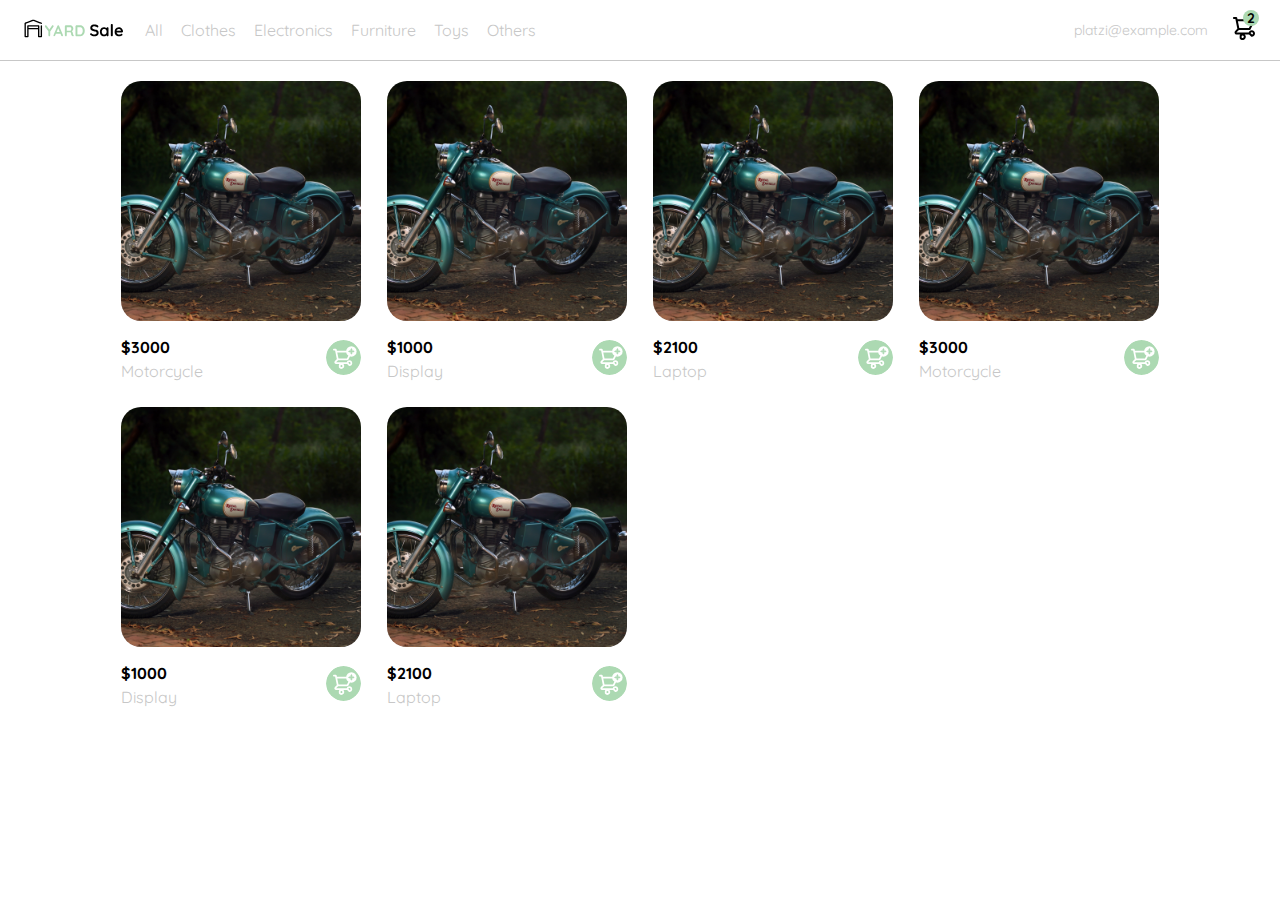
<file: index.html>
<!DOCTYPE html>
<html lang="en">
<head>
    <meta charset="UTF-8">
    <meta http-equiv="X-UA-Compatible" content="IE=edge">
    <meta name="viewport" content="width=device-width, initial-scale=1.0">
    
    <link rel="preconnect" href="https://fonts.googleapis.com">
    <link rel="preconnect" href="https://fonts.gstatic.com" crossorigin>
    <link href="https://fonts.googleapis.com/css2?family=Quicksand:wght@300;500;700&display=swap" rel="stylesheet">
    
    <link rel="stylesheet" href="./styles.css">
    
    <title>YardSale | Online Shop</title>
</head>
<body>
    <nav>
        <img src="./icons/icon_menu.svg" alt="menu" class="menu">

        <div class="navbar-left">
            <img src="./logos/logo_yard_sale.svg" alt="logo" class="logo">

            <ul>
                <li>
                    <a href="/">All</a>
                </li>
                <li>
                    <a href="/">Clothes</a>
                </li>
                <li>
                    <a href="/">Electronics</a>
                </li>
                <li>
                    <a href="/">Furniture</a>
                </li>
                <li>
                    <a href="/">Toys</a>
                </li>
                <li>
                    <a href="/">Others</a>
                </li>
            </ul>
        </div>

        <div class="navbar-right">
            <ul>
                <li class="navbar-email">platzi@example.com</li>
                <li class="navbar-shopping-cart">
                    <img src="./icons/icon_shopping_cart.svg" alt="shopping cart">
                    <div>2</div>
                </li>
            </ul>
        </div>

        <div class="desktop-menu inactive">
            <ul>
                <li>
                    <a href="/" class="title">My orders</a>
                </li>
                <li>
                    <a href="/">My account</a>
                </li>
                <li>
                    <a href="/">Sign out</a>
                </li>
            </ul>
        </div>

        <div class="mobile-menu inactive">
            <ul>
                <li>
                    <a href="/">CATEGORIES</a>
                </li>
                <li>
                    <a href="/">All</a>
                </li>
                <li>
                    <a href="/">Clothes</a>
                </li>
                <li>
                    <a href="/">Electronics</a>
                </li>
                <li>
                    <a href="/">Furnitures</a>
                </li>
                <li>
                    <a href="/">Toys</a>
                </li>
                <li>
                    <a href="/">Others</a>
                </li>
            </ul>
            <ul>
                <li>
                    <a href="/">My orders</a>
                </li>
                <li>
                    <a href="/">My account</a>
                </li>
            </ul>
            <ul>
                <li>
                    <a href="/" class="email">platzi@example.com</a>
                </li>
                <li>
                    <a href="/" class="sign-out">Sign out</a>
                </li>
            </ul>
        </div>
    </nav>

    <aside id="shoppingCartContainer" class=" inactive">
        <div class="title-container">
            <img src="./icons/flechita.svg" alt="arrow">
            <p class="title">My order</p>
        </div>
        <div class="my-order-content">
            

            <div class="shopping-cart">
                <figure>
                    <img src="./products/pexels-nishant-aneja-2393821.jpg" alt="Motorcycle">
                </figure>
                <p>Motorcycle</p>
                <p>$1.300,00</p>
                <img src="./icons/icon_close.png" alt="close">
            </div>
            <div class="shopping-cart">
                <figure>
                    <img src="./products/pexels-nishant-aneja-2393821.jpg" alt="Motorcycle">
                </figure>
                <p>Motorcycle</p>
                <p>$1.300,00</p>
                <img src="./icons/icon_close.png" alt="close">
            </div>
            <div class="shopping-cart">
                <figure>
                    <img src="./products/pexels-nishant-aneja-2393821.jpg" alt="Motorcycle">
                </figure>
                <p>Motorcycle</p>
                <p>$1.300,00</p>
                <img src="./icons/icon_close.png" alt="close">
            </div>
            <div class="shopping-cart">
                <figure>
                    <img src="./products/pexels-nishant-aneja-2393821.jpg" alt="Motorcycle">
                </figure>
                <p>Motorcycle</p>
                <p>$1.300,00</p>
                <img src="./icons/icon_close.png" alt="close">
            </div>

            <div class="order">
                <p>
                    <span>Total</span>
                </p>
                <p>$560,00</p>
            </div>

            <button class="primary-button">
                Checkout
            </button>
        </div>  
    </aside>

    <aside id="productDetail" class="inactive">
        <div class="product-detail-close">
            <img src="./icons/icon_close.png" alt="close">
        </div>
        <img src="./products/pexels-nishant-aneja-2393821.jpg" alt="bike">
        <div class="product-info">
            <p>$560,00</p>
            <p>Motorcycle</p>
            <p>This is an amazing motorcycle and you will be totally in love with it</p>
            <button class="primary-button add-to-cart-button">
                <img src="./icons/bt_add_to_cart.svg" alt="add">
                Add to cart
            </button>
        </div>
    </aside>

    <section class="main-container">
        <div class="cards-container">
            
        </div>
    </section>

    <script src="./main.js"></script>
</body>
</html>
</file>
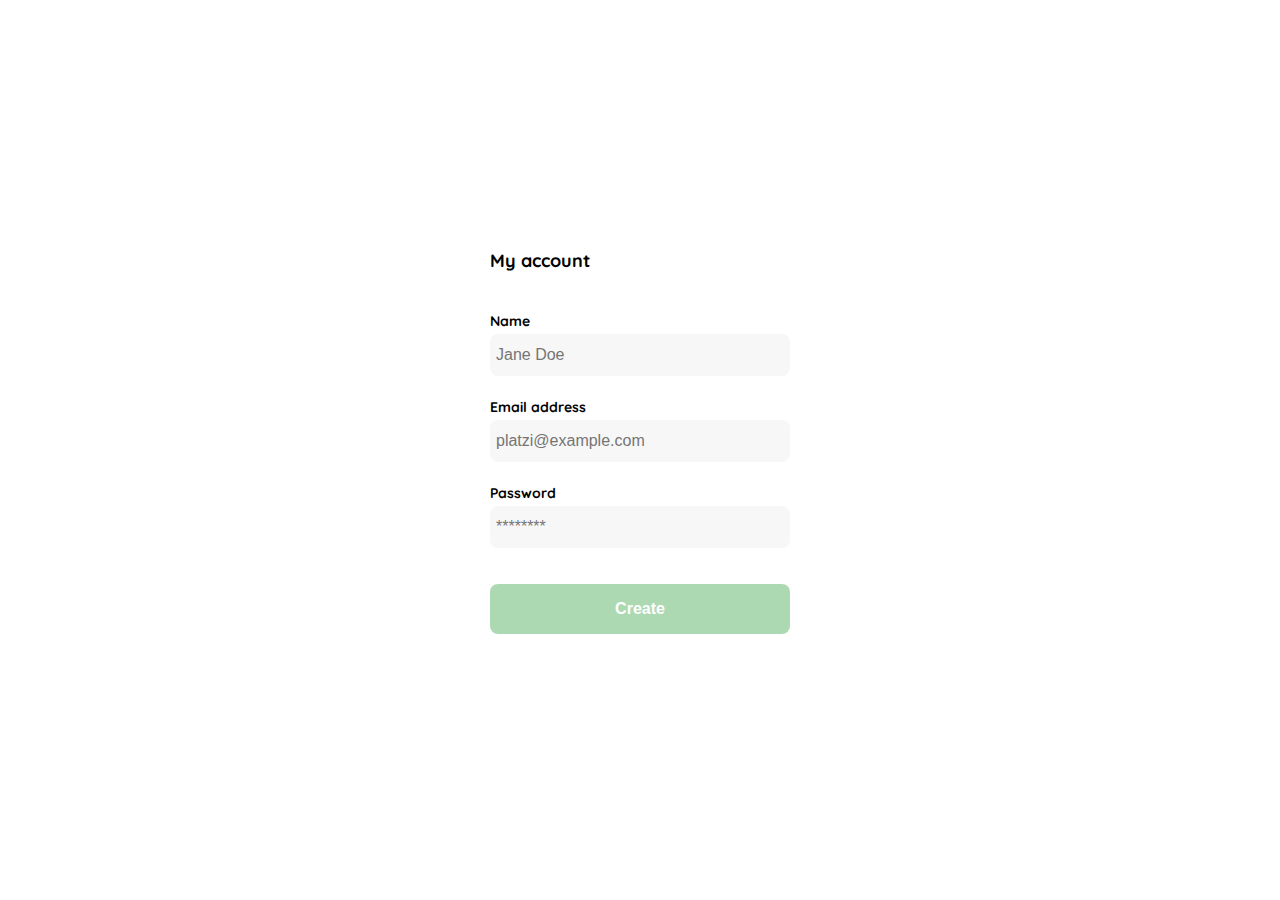
<file: create-account.html>
<!DOCTYPE html>
<html lang="en">
<head>
    <meta charset="UTF-8">
    <meta http-equiv="X-UA-Compatible" content="IE=edge">
    <meta name="viewport" content="width=device-width, initial-scale=1.0">
    <link rel="preconnect" href="https://fonts.googleapis.com">
    <link rel="preconnect" href="https://fonts.gstatic.com" crossorigin>
    <link href="https://fonts.googleapis.com/css2?family=Quicksand:wght@300;500;700&display=swap" rel="stylesheet">
    <title>Document</title>
    <style>
        :root {
            --white: #FFFFFF;
            --black: #000000;
            --very-light-pink: #c7c7c7;
            --text-input-field: #f7f7f7;
            --hospital-green: #ACD9B2;
            --sm: 14px;
            --md: 16px;
            --lg: 18px;
        }
        body {
            font-family: 'Quicksand', sans-serif;
            margin: 0;
        }
        .login {
            width: 100%;
            height: 100vh;
            display: grid;
            place-items: center;
        }
        .form-container {
            display: grid;
            grid-template-rows: auto 1fr auto;
            width: 300px;
        }
        .logo {
            width: 150px;
            margin-bottom: 48px;
            justify-self: center;
            display: none;
        }
        .title {
            font-size: var(--lg);
            margin-bottom: 40px;
            text-align: start;
        }
        .form {
            display: flex;
            flex-direction: column;
        }
        .form div {
            display: flex;
            flex-direction: column;
        }
        .label {
            font-size: var(--sm);
            font-weight: bold;
            margin-bottom: 4px;
        }
        .input {
            background-color: var(--text-input-field);
            border: none;
            border-radius: 8px;
            height: 30px;
            font-size: var(--md);
            padding: 6px;
            margin-bottom: 12px;
        }
        .input-name, .input-email, .input-password {
            margin-bottom: 22px;
        }
        .primary-button {
            background-color: var(--hospital-green);
            border-radius: 8px;
            border: none;
            color: var(--white);
            width: 100%;
            cursor: pointer;
            font-size: var(--md);
            font-weight: bold;
            height: 50px;
        }
        .login-button {
            margin-top: 14px;
            margin-bottom: 30px;
        }

        @media (max-width: 640px) {
            .form-container {
                height: 100%;
            }
            .form {
                height: 100%;
                justify-content: space-between;
            }
        }
    </style>
</head>
<body>
    <div class="login">
        <div class="form-container">
            <h1 class="title">My account</h1>
            
            <form action="/" class="form">
                <div>
                    <label for="name" class="label">Name</label>
                    <input type="text" id="name" placeholder="Jane Doe" class="input input-name">

                    <label for="email" class="label">Email address</label>
                    <input type="text" id="email" placeholder="platzi@example.com" class="input input-email">

                    <label for="password" class="label">Password</label>
                    <input type="password" id="password" placeholder="********" class="input input-password">
                </div>

                <input type="submit" value="Create" class="primary-button login-button">
            </form>
        </div>
    </div>
</body>
</html>
</file>
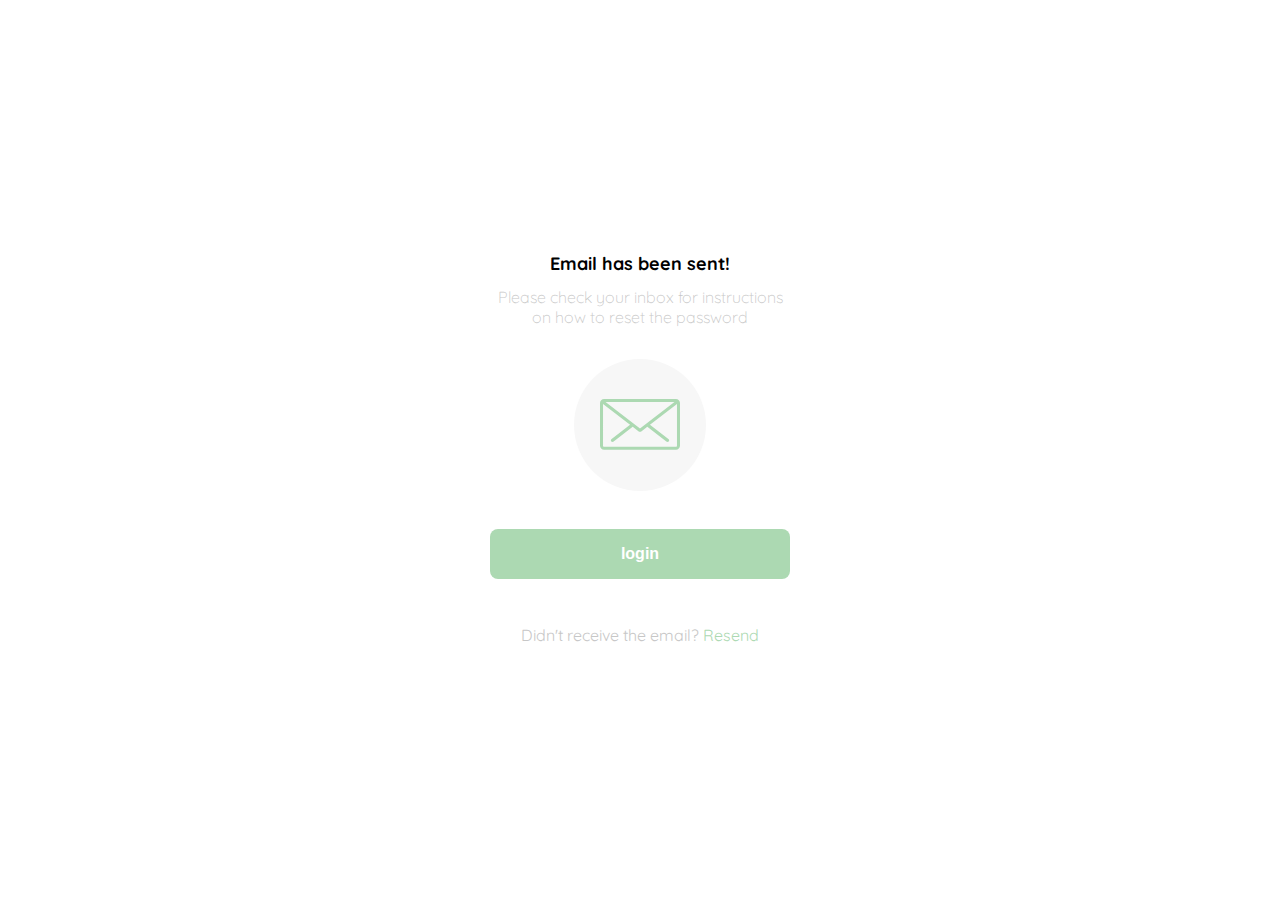
<file: email-sent.html>
<!DOCTYPE html>
<html lang="en">
<head>
    <meta charset="UTF-8">
    <meta http-equiv="X-UA-Compatible" content="IE=edge">
    <meta name="viewport" content="width=device-width, initial-scale=1.0">
    <link rel="preconnect" href="https://fonts.googleapis.com">
    <link rel="preconnect" href="https://fonts.gstatic.com" crossorigin>
    <link href="https://fonts.googleapis.com/css2?family=Quicksand:wght@300;500;700&display=swap" rel="stylesheet">
    <title>Document</title>
    <style>
        :root {
            --white: #FFFFFF;
            --black: #000000;
            --very-light-pink: #c7c7c7;
            --text-input-field: #f7f7f7;
            --hospital-green: #ACD9B2;
            --sm: 14px;
            --md: 16px;
            --lg: 18px;
        }
        body {
            font-family: 'Quicksand', sans-serif;
            margin: 0;
        }
        .login {
            width: 100%;
            height: 100vh;
            display: grid;
            place-items: center;
        }
        .form-container {
            display: grid;
            grid-template-rows: auto 1fr auto;
            width: 300px;
            justify-items: center;
        }
        .logo {
            width: 150px;
            margin-bottom: 48px;
            justify-self: center;
            display: none;
        }
        .title {
            font-size: var(--lg);
            margin-bottom: 12px;
            text-align: center;
        }
        .subtitle {
            color: var(--very-light-pink);
            font-size: var(--md);
            font-weight: 300;
            margin-top: 0;
            margin-bottom: 32px;
            text-align: center;
        }
        .email-image {
            width: 132px;
            height: 132px;
            border-radius: 50%;
            background-color: var(--text-input-field);
            display: flex;
            justify-content: center;
            align-items: center;
            margin-bottom: 24px;
        }
        .email-image img {
            width: 80px;
        }
        .resend {
            font-size: ver(--sm);
        }
        .resend span{
            color: var(--very-light-pink);
        }
        .resend a {
            color: var(--hospital-green);
            text-decoration: none;
        }
        .primary-button {
            background-color: var(--hospital-green);
            border-radius: 8px;
            border: none;
            color: var(--white);
            width: 100%;
            cursor: pointer;
            font-size: var(--md);
            font-weight: bold;
            height: 50px;
        }
        .login-button {
            margin-top: 14px;
            margin-bottom: 30px;
        }

        @media (max-width: 640px) {
            .logo {
                display: block;
            }
        }
    </style>
</head>
<body>
    <div class="login">
        <div class="form-container">
            <img src="./logos/logo_yard_sale.svg" alt="logo" class="logo">

            <h1 class="title">Email has been sent!</h1>
            <p class="subtitle">Please check your inbox for instructions on how to reset the password</p>

            <div class="email-image">
                <img src="./icons/email.svg" alt="e-mail">
            </div>

            <button class="primary-button login-button">login</button>
            <p class="resend">
                <span>Didn't receive the email?</span>
                <a href="/">Resend</a>
            </p>
        </div>
    </div>
</body>
</html>
</file>
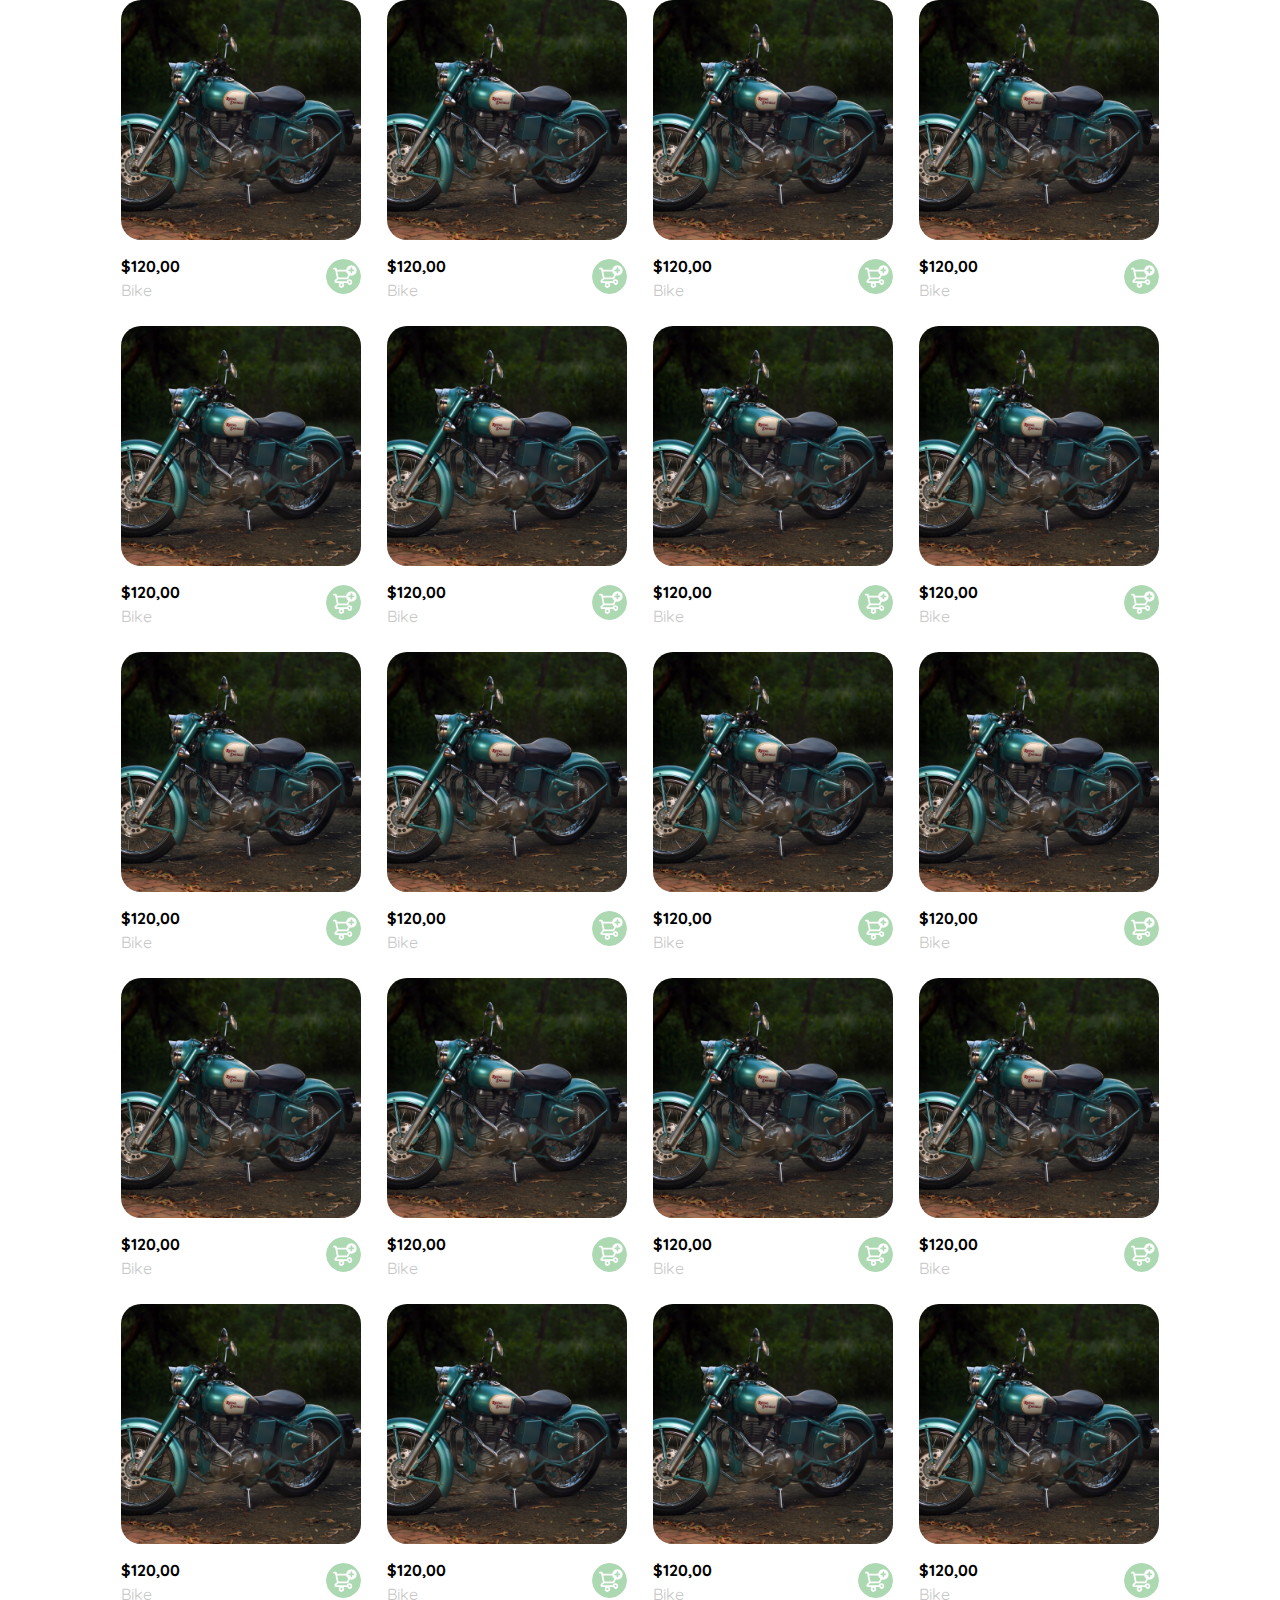
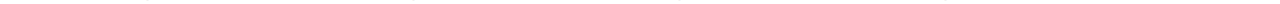
<file: home.html>
<!DOCTYPE html>
<html lang="en">
<head>
    <meta charset="UTF-8">
    <meta http-equiv="X-UA-Compatible" content="IE=edge">
    <meta name="viewport" content="width=device-width, initial-scale=1.0">
    <link rel="preconnect" href="https://fonts.googleapis.com">
    <link rel="preconnect" href="https://fonts.gstatic.com" crossorigin>
    <link href="https://fonts.googleapis.com/css2?family=Quicksand:wght@300;500;700&display=swap" rel="stylesheet">
    <title>Document</title>
    <style>
        :root {
            --white: #FFFFFF;
            --black: #000000;
            --very-light-pink: #c7c7c7;
            --text-input-field: #f7f7f7;
            --hospital-green: #ACD9B2;
            --sm: 14px;
            --md: 16px;
            --lg: 18px;
        }
        body {
            font-family: 'Quicksand', sans-serif;
            margin: 0;
        }
        .cards-container {
            display: grid;
            grid-template-columns: repeat(auto-fill, 240px);
            gap: 26px;
            place-content: center;
        }
        .product-card {
            width: 240px;
        }
        .product-card img {
            width: 240px;
            height: 240px;
            border-radius: 20px;
            object-fit: cover;
        }
        .product-info {
            display: flex;
            justify-content: space-between;
            align-items: center;
            margin-top: 12px;
        }
        .product-info figure {
            margin: 0;
        }
        .product-info figure img {
            width: 35px;
            height: 35px;
        }
        .product-info div p:nth-child(1) {
            font-weight: bold;
            font-size: ver(--md);
            margin-top: 0;
            margin-bottom: 4px;
        }
        .product-info div p:nth-child(2) {
            font-size: ver(--sm);
            margin-top: 0;
            margin-bottom: 0;
            color: var(--very-light-pink);
        }
        @media (max-width: 640px) {
            .cards-container {
                grid-template-columns: repeat(auto-fill, 140px);
            }
            .product-card {
                width: 140px;
            }
            .product-card img {
                width: 140px;
                height: 140px;
            }
        }
    </style>
</head>
<body>
    <section class="main-container">
        <div class="cards-container">
            <div class="product-card">
                <img src="./products/pexels-nishant-aneja-2393821.jpg" alt="" class="product-img">
                <div class="product-info">
                    <div>
                        <p>$120,00</p>
                        <p>Bike</p>
                    </div>
                    <figure>
                        <img src="./icons/bt_add_to_cart.svg" alt="">
                    </figure>
                </div>
            </div>

            <div class="product-card">
                <img src="./products/pexels-nishant-aneja-2393821.jpg" alt="" class="product-img">
                <div class="product-info">
                    <div>
                        <p>$120,00</p>
                        <p>Bike</p>
                    </div>
                    <figure>
                        <img src="./icons/bt_add_to_cart.svg" alt="">
                    </figure>
                </div>
            </div>

            <div class="product-card">
                <img src="./products/pexels-nishant-aneja-2393821.jpg" alt="" class="product-img">
                <div class="product-info">
                    <div>
                        <p>$120,00</p>
                        <p>Bike</p>
                    </div>
                    <figure>
                        <img src="./icons/bt_add_to_cart.svg" alt="">
                    </figure>
                </div>
            </div>

            <div class="product-card">
                <img src="./products/pexels-nishant-aneja-2393821.jpg" alt="" class="product-img">
                <div class="product-info">
                    <div>
                        <p>$120,00</p>
                        <p>Bike</p>
                    </div>
                    <figure>
                        <img src="./icons/bt_add_to_cart.svg" alt="">
                    </figure>
                </div>
            </div>

            <div class="product-card">
                <img src="./products/pexels-nishant-aneja-2393821.jpg" alt="" class="product-img">
                <div class="product-info">
                    <div>
                        <p>$120,00</p>
                        <p>Bike</p>
                    </div>
                    <figure>
                        <img src="./icons/bt_add_to_cart.svg" alt="">
                    </figure>
                </div>
            </div>

            <div class="product-card">
                <img src="./products/pexels-nishant-aneja-2393821.jpg" alt="" class="product-img">
                <div class="product-info">
                    <div>
                        <p>$120,00</p>
                        <p>Bike</p>
                    </div>
                    <figure>
                        <img src="./icons/bt_add_to_cart.svg" alt="">
                    </figure>
                </div>
            </div>

            <div class="product-card">
                <img src="./products/pexels-nishant-aneja-2393821.jpg" alt="" class="product-img">
                <div class="product-info">
                    <div>
                        <p>$120,00</p>
                        <p>Bike</p>
                    </div>
                    <figure>
                        <img src="./icons/bt_add_to_cart.svg" alt="">
                    </figure>
                </div>
            </div>

            <div class="product-card">
                <img src="./products/pexels-nishant-aneja-2393821.jpg" alt="" class="product-img">
                <div class="product-info">
                    <div>
                        <p>$120,00</p>
                        <p>Bike</p>
                    </div>
                    <figure>
                        <img src="./icons/bt_add_to_cart.svg" alt="">
                    </figure>
                </div>
            </div>

            <div class="product-card">
                <img src="./products/pexels-nishant-aneja-2393821.jpg" alt="" class="product-img">
                <div class="product-info">
                    <div>
                        <p>$120,00</p>
                        <p>Bike</p>
                    </div>
                    <figure>
                        <img src="./icons/bt_add_to_cart.svg" alt="">
                    </figure>
                </div>
            </div>

            <div class="product-card">
                <img src="./products/pexels-nishant-aneja-2393821.jpg" alt="" class="product-img">
                <div class="product-info">
                    <div>
                        <p>$120,00</p>
                        <p>Bike</p>
                    </div>
                    <figure>
                        <img src="./icons/bt_add_to_cart.svg" alt="">
                    </figure>
                </div>
            </div>

            <div class="product-card">
                <img src="./products/pexels-nishant-aneja-2393821.jpg" alt="" class="product-img">
                <div class="product-info">
                    <div>
                        <p>$120,00</p>
                        <p>Bike</p>
                    </div>
                    <figure>
                        <img src="./icons/bt_add_to_cart.svg" alt="">
                    </figure>
                </div>
            </div>

            <div class="product-card">
                <img src="./products/pexels-nishant-aneja-2393821.jpg" alt="" class="product-img">
                <div class="product-info">
                    <div>
                        <p>$120,00</p>
                        <p>Bike</p>
                    </div>
                    <figure>
                        <img src="./icons/bt_add_to_cart.svg" alt="">
                    </figure>
                </div>
            </div>

            <div class="product-card">
                <img src="./products/pexels-nishant-aneja-2393821.jpg" alt="" class="product-img">
                <div class="product-info">
                    <div>
                        <p>$120,00</p>
                        <p>Bike</p>
                    </div>
                    <figure>
                        <img src="./icons/bt_add_to_cart.svg" alt="">
                    </figure>
                </div>
            </div>

            <div class="product-card">
                <img src="./products/pexels-nishant-aneja-2393821.jpg" alt="" class="product-img">
                <div class="product-info">
                    <div>
                        <p>$120,00</p>
                        <p>Bike</p>
                    </div>
                    <figure>
                        <img src="./icons/bt_add_to_cart.svg" alt="">
                    </figure>
                </div>
            </div>

            <div class="product-card">
                <img src="./products/pexels-nishant-aneja-2393821.jpg" alt="" class="product-img">
                <div class="product-info">
                    <div>
                        <p>$120,00</p>
                        <p>Bike</p>
                    </div>
                    <figure>
                        <img src="./icons/bt_add_to_cart.svg" alt="">
                    </figure>
                </div>
            </div>

            <div class="product-card">
                <img src="./products/pexels-nishant-aneja-2393821.jpg" alt="" class="product-img">
                <div class="product-info">
                    <div>
                        <p>$120,00</p>
                        <p>Bike</p>
                    </div>
                    <figure>
                        <img src="./icons/bt_add_to_cart.svg" alt="">
                    </figure>
                </div>
            </div>

            <div class="product-card">
                <img src="./products/pexels-nishant-aneja-2393821.jpg" alt="" class="product-img">
                <div class="product-info">
                    <div>
                        <p>$120,00</p>
                        <p>Bike</p>
                    </div>
                    <figure>
                        <img src="./icons/bt_add_to_cart.svg" alt="">
                    </figure>
                </div>
            </div>

            <div class="product-card">
                <img src="./products/pexels-nishant-aneja-2393821.jpg" alt="" class="product-img">
                <div class="product-info">
                    <div>
                        <p>$120,00</p>
                        <p>Bike</p>
                    </div>
                    <figure>
                        <img src="./icons/bt_add_to_cart.svg" alt="">
                    </figure>
                </div>
            </div>

            <div class="product-card">
                <img src="./products/pexels-nishant-aneja-2393821.jpg" alt="" class="product-img">
                <div class="product-info">
                    <div>
                        <p>$120,00</p>
                        <p>Bike</p>
                    </div>
                    <figure>
                        <img src="./icons/bt_add_to_cart.svg" alt="">
                    </figure>
                </div>
            </div>

            <div class="product-card">
                <img src="./products/pexels-nishant-aneja-2393821.jpg" alt="" class="product-img">
                <div class="product-info">
                    <div>
                        <p>$120,00</p>
                        <p>Bike</p>
                    </div>
                    <figure>
                        <img src="./icons/bt_add_to_cart.svg" alt="">
                    </figure>
                </div>
            </div>
        </div>
    </section>
</body>
</html>
</file>
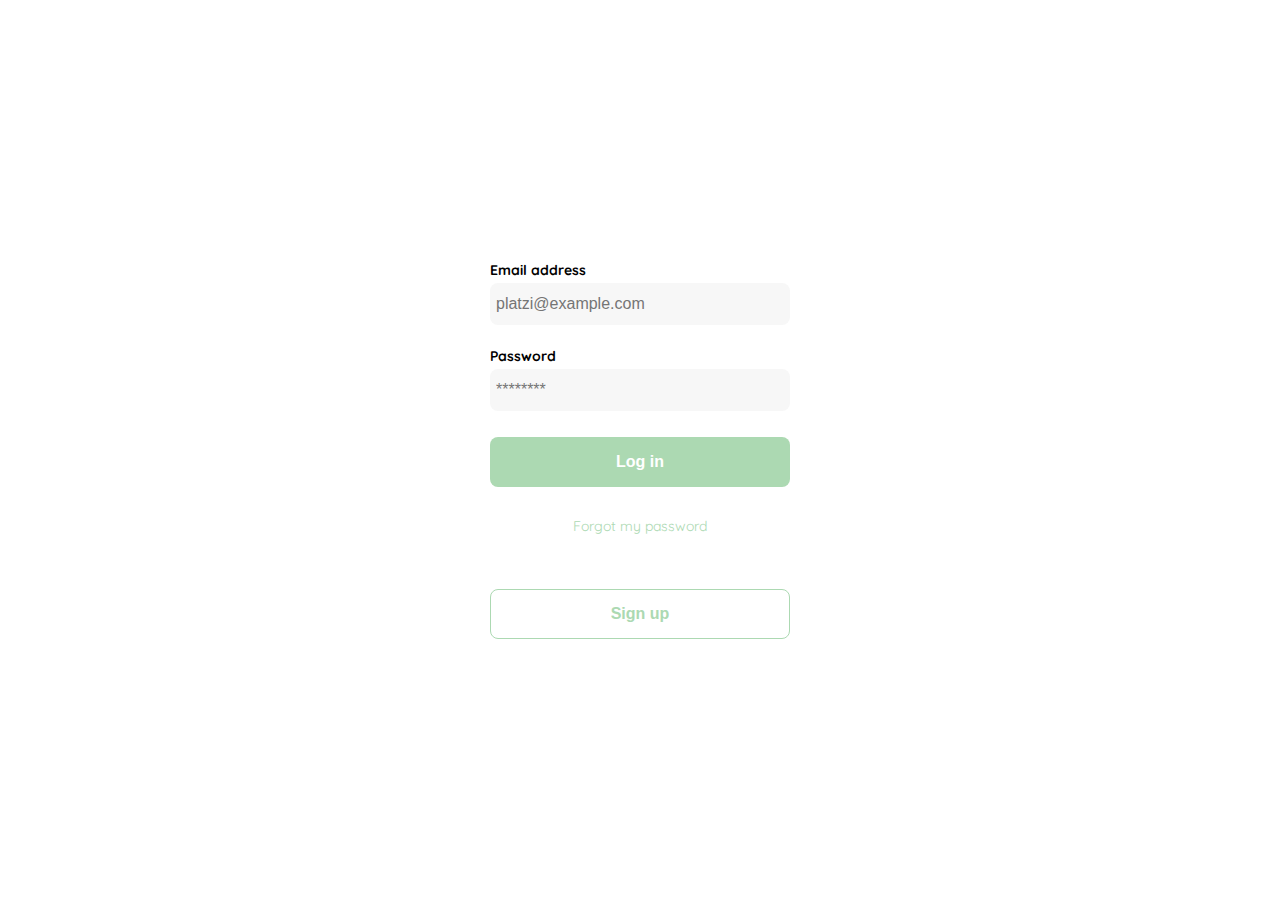
<file: login.html>
<!DOCTYPE html>
<html lang="en">
<head>
    <meta charset="UTF-8">
    <meta http-equiv="X-UA-Compatible" content="IE=edge">
    <meta name="viewport" content="width=device-width, initial-scale=1.0">
    <link rel="preconnect" href="https://fonts.googleapis.com">
    <link rel="preconnect" href="https://fonts.gstatic.com" crossorigin>
    <link href="https://fonts.googleapis.com/css2?family=Quicksand:wght@300;500;700&display=swap" rel="stylesheet">
    <title>Document</title>
    <style>
        :root {
            --white: #FFFFFF;
            --black: #000000;
            --very-light-pink: #c7c7c7;
            --text-input-field: #f7f7f7;
            --hospital-green: #ACD9B2;
            --sm: 14px;
            --md: 16px;
            --lg: 18px;
        }
        body {
            font-family: 'Quicksand', sans-serif;
            margin: 0;
        }
        .login {
            width: 100%;
            height: 100vh;
            display: grid;
            place-items: center;
        }
        .form-container {
            display: grid;
            grid-template-rows: auto 1fr auto;
            width: 300px;
        }
        .logo {
            width: 150px;
            margin-bottom: 48px;
            justify-self: center;
            display: none;
        }
        .form {
            display: flex;
            flex-direction: column;
        }
        .form a {
            color: var(--hospital-green);
            font-size: var(--sm);
            text-align: center;
            text-decoration: none;
            margin-bottom: 54px;
        }
        .label {
            font-size: var(--sm);
            font-weight: bold;
            margin-bottom: 4px;
        }
        .input {
            background-color: var(--text-input-field);
            border: none;
            border-radius: 8px;
            height: 30px;
            font-size: var(--md);
            padding: 6px;
            margin-bottom: 12px;
        }
        .input-email {
            margin-bottom: 22px;
        }
        .primary-button {
            background-color: var(--hospital-green);
            border-radius: 8px;
            border: none;
            color: var(--white);
            width: 100%;
            cursor: pointer;
            font-size: var(--md);
            font-weight: bold;
            height: 50px;
        }
        .secondary-button {
            background-color: var(--white);
            border-radius: 8px;
            border: 1px solid var(--hospital-green);
            color: var(--hospital-green);
            width: 100%;
            cursor: pointer;
            font-size: var(--md);
            font-weight: bold;
            height: 50px;
        }
        .login-button {
            margin-top: 14px;
            margin-bottom: 30px;
        }

        @media (max-width: 640px) {
            .logo {
                display: block;
            }
            .signup-button {
                position: absolute;
                width: inherit;
                bottom: 0;
                margin-bottom: 24px;
            }
        }
    </style>
</head>
<body>
    <div class="login">
        <div class="form-container">
            <img src="./logos/logo_yard_sale.svg" alt="logo" class="logo">

            <form action="/" class="form">
                <label for="email" class="label">Email address</label>
                <input type="text" id="email" placeholder="platzi@example.com" class="input input-email">
                <label for="password" class="label">Password</label>
                <input type="password" id="password" placeholder="********" class="input input-password">
                <input type="submit" value="Log in" class="primary-button login-button">
                <a href="/">Forgot my password</a>
            </form>

            <button class="secondary-button signup-button">Sign up</button>
        </div>
    </div>
</body>
</html>
</file>
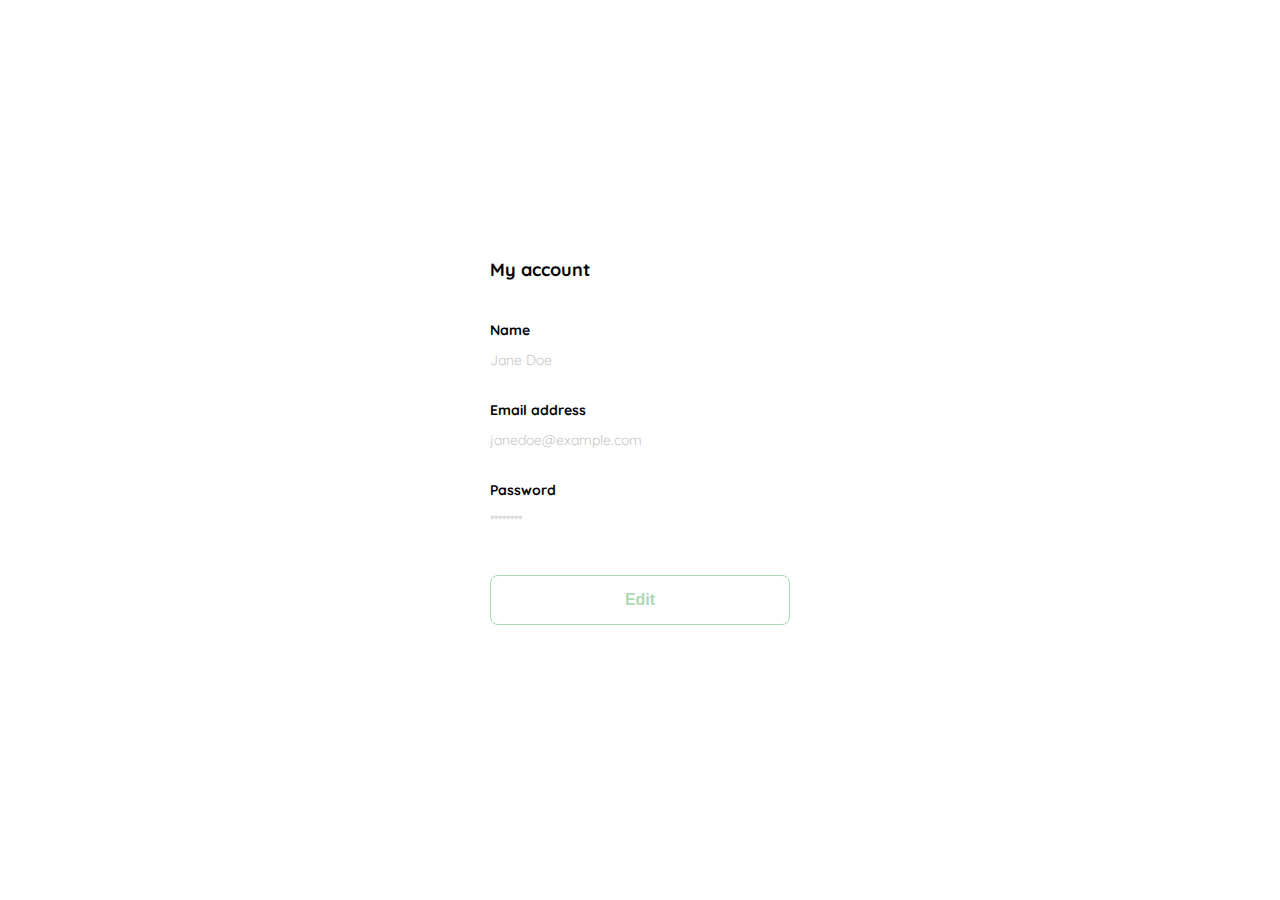
<file: my-account.html>
<!DOCTYPE html>
<html lang="en">
<head>
    <meta charset="UTF-8">
    <meta http-equiv="X-UA-Compatible" content="IE=edge">
    <meta name="viewport" content="width=device-width, initial-scale=1.0">
    <link rel="preconnect" href="https://fonts.googleapis.com">
    <link rel="preconnect" href="https://fonts.gstatic.com" crossorigin>
    <link href="https://fonts.googleapis.com/css2?family=Quicksand:wght@300;500;700&display=swap" rel="stylesheet">
    <title>Document</title>
    <style>
        :root {
            --white: #FFFFFF;
            --black: #000000;
            --very-light-pink: #c7c7c7;
            --text-input-field: #f7f7f7;
            --hospital-green: #ACD9B2;
            --sm: 14px;
            --md: 16px;
            --lg: 18px;
        }
        body {
            font-family: 'Quicksand', sans-serif;
            margin: 0;
        }
        .login {
            width: 100%;
            height: 100vh;
            display: grid;
            place-items: center;
        }
        .form-container {
            display: grid;
            grid-template-rows: auto 1fr auto;
            width: 300px;
        }
        .logo {
            width: 150px;
            margin-bottom: 48px;
            justify-self: center;
            display: none;
        }
        .title {
            font-size: var(--lg);
            margin-bottom: 40px;
            text-align: start;
        }
        .form {
            display: flex;
            flex-direction: column;
        }
        .form div {
            display: flex;
            flex-direction: column;
        }
        .label {
            font-size: var(--sm);
            font-weight: bold;
            margin-bottom: 4px;
        }
        .value {
            color: var(--very-light-pink);
            font-size: var(--sm);
            margin: 8px 0 32px 0;
        }
        .secondary-button {
            background-color: var(--white);
            border-radius: 8px;
            border: 1px solid var(--hospital-green);
            color: var(--hospital-green);
            width: 100%;
            cursor: pointer;
            font-size: var(--md);
            font-weight: bold;
            height: 50px;
        }
        .login-button {
            margin-top: 14px;
            margin-bottom: 30px;
        }

        @media (max-width: 640px) {
            .form-container {
                height: 100%;
            }
            .form {
                height: 100%;
                justify-content: space-between;
            }
        }
    </style>
</head>
<body>
    <div class="login">
        <div class="form-container">
            <h1 class="title">My account</h1>
            
            <form action="/" class="form">
                <div>
                    <label for="name" class="label">Name</label>
                    <p class="value">Jane Doe</p>

                    <label for="email" class="label">Email address</label>
                    <p class="value">janedoe@example.com</p>

                    <label for="password" class="label">Password</label>
                    <p class="value">********</p>
                </div>

                <input type="submit" value="Edit" class="secondary-button login-button">
            </form>
        </div>
    </div>
</body>
</html>
</file>
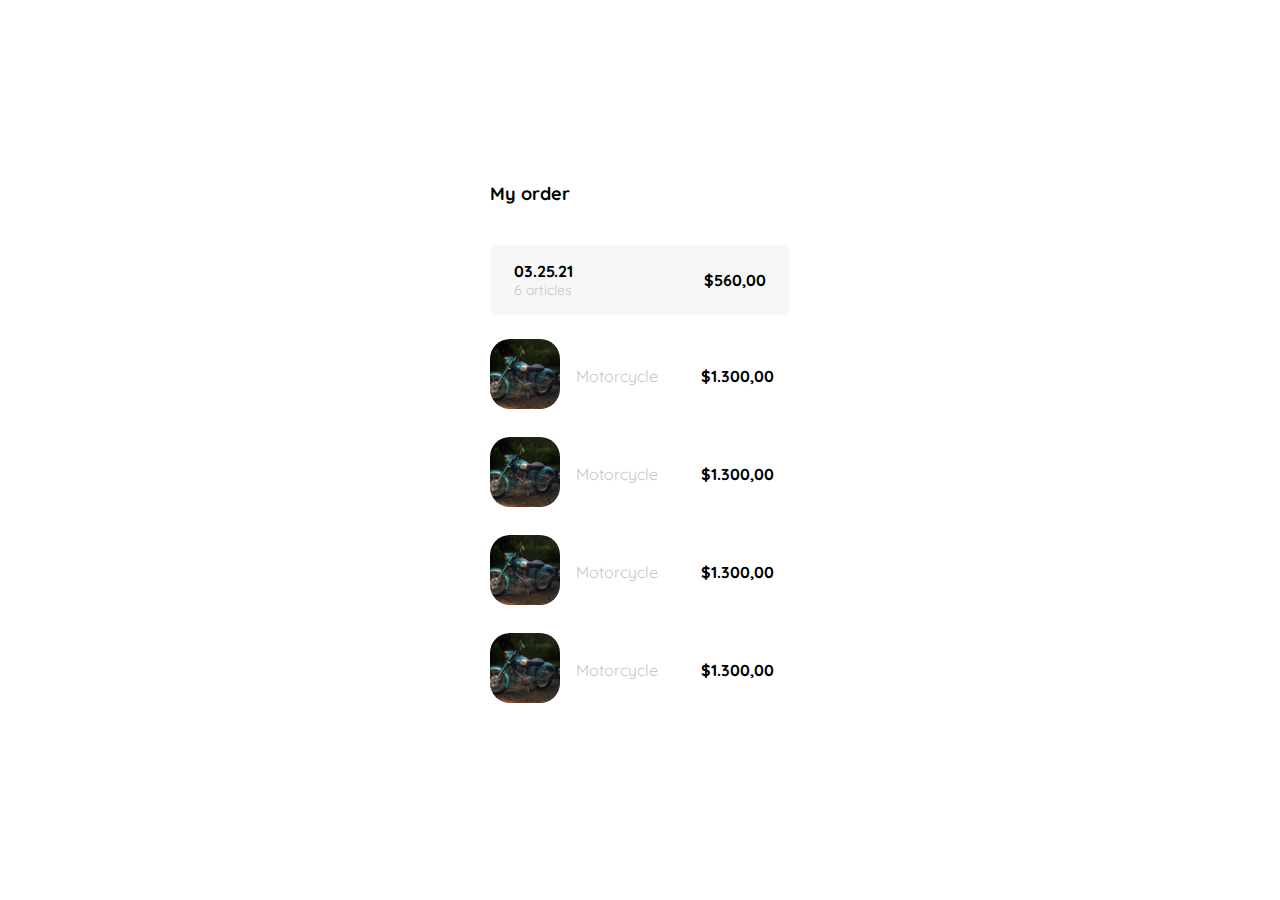
<file: my-order.html>
<!DOCTYPE html>
<html lang="en">
<head>
    <meta charset="UTF-8">
    <meta http-equiv="X-UA-Compatible" content="IE=edge">
    <meta name="viewport" content="width=device-width, initial-scale=1.0">
    <link rel="preconnect" href="https://fonts.googleapis.com">
    <link rel="preconnect" href="https://fonts.gstatic.com" crossorigin>
    <link href="https://fonts.googleapis.com/css2?family=Quicksand:wght@300;500;700&display=swap" rel="stylesheet">
    <title>Document</title>
    <style>
        :root {
            --white: #FFFFFF;
            --black: #000000;
            --very-light-pink: #c7c7c7;
            --text-input-field: #f7f7f7;
            --hospital-green: #ACD9B2;
            --sm: 14px;
            --md: 16px;
            --lg: 18px;
        }
        body {
            font-family: 'Quicksand', sans-serif;
            margin: 0;
        }
        .my-order {
            width: 100%;
            height: 100vh;
            display: grid;
            place-items: center;
        }
        .title {
            font-size: var(--lg);
            margin-bottom: 40px;
        }
        .my-order-container {
            display: grid;
            grid-template-rows: auto 1fr auto;
            width: 300px;
        }
        .my-order-content {
            display: flex;
            flex-direction: column;
        }
        .order {
            display: grid;
            grid-template-columns: auto 1fr;
            gap: 16px;
            align-items: center;
            background-color: var(--text-input-field);
            margin-bottom: 24px;
            border-radius: 8px;
            padding: 0 24px;
        }
        .order p:nth-child(1) {
            display: flex;
            flex-direction: column;
        }
        .order p span:nth-child(1) {
            font-size: var(--md);
            font-weight: bold;
        }
        .order p span:nth-child(2) {
            font-size: var(--sm);
            color: var(--very-light-pink);
        }
        .order p:nth-child(2) {
            text-align: end;
            font-weight: bold;
        }
        .shopping-cart {
            display: grid;
            grid-template-columns: auto 1fr auto auto;
            gap: 16px;
            margin-bottom: 24px;
            align-items: center;
        }
        .shopping-cart figure {
            margin: 0;
        }
        .shopping-cart figure img {
            width: 70px;
            height: 70px;
            border-radius: 20px;
            object-fit: cover;
        }
        .shopping-cart p:nth-child(2) {
            color: var(--very-light-pink);
        }
        .shopping-cart p:nth-child(3) {
            font-size: var(--md);
            font-weight: bold;
        }
    </style>
</head>
<body>
    <div class="my-order">
        <div class="my-order-container">
            <h1 class="title">My order</h1>

            <div class="my-order-content">
                <div class="order">
                    <p>
                        <span>03.25.21</span>
                        <span>6 articles</span>
                    </p>
                    <p>$560,00</p>
                </div>

                <div class="shopping-cart">
                    <figure>
                        <img src="./products/pexels-nishant-aneja-2393821.jpg" alt="Motorcycle">
                    </figure>
                    <p>Motorcycle</p>
                    <p>$1.300,00</p>
                </div>
                <div class="shopping-cart">
                    <figure>
                        <img src="./products/pexels-nishant-aneja-2393821.jpg" alt="Motorcycle">
                    </figure>
                    <p>Motorcycle</p>
                    <p>$1.300,00</p>
                </div>
                <div class="shopping-cart">
                    <figure>
                        <img src="./products/pexels-nishant-aneja-2393821.jpg" alt="Motorcycle">
                    </figure>
                    <p>Motorcycle</p>
                    <p>$1.300,00</p>
                </div>
                <div class="shopping-cart">
                    <figure>
                        <img src="./products/pexels-nishant-aneja-2393821.jpg" alt="Motorcycle">
                    </figure>
                    <p>Motorcycle</p>
                    <p>$1.300,00</p>
                </div>
            </div>  
        </div>
    </div>
</body>
</html>
</file>
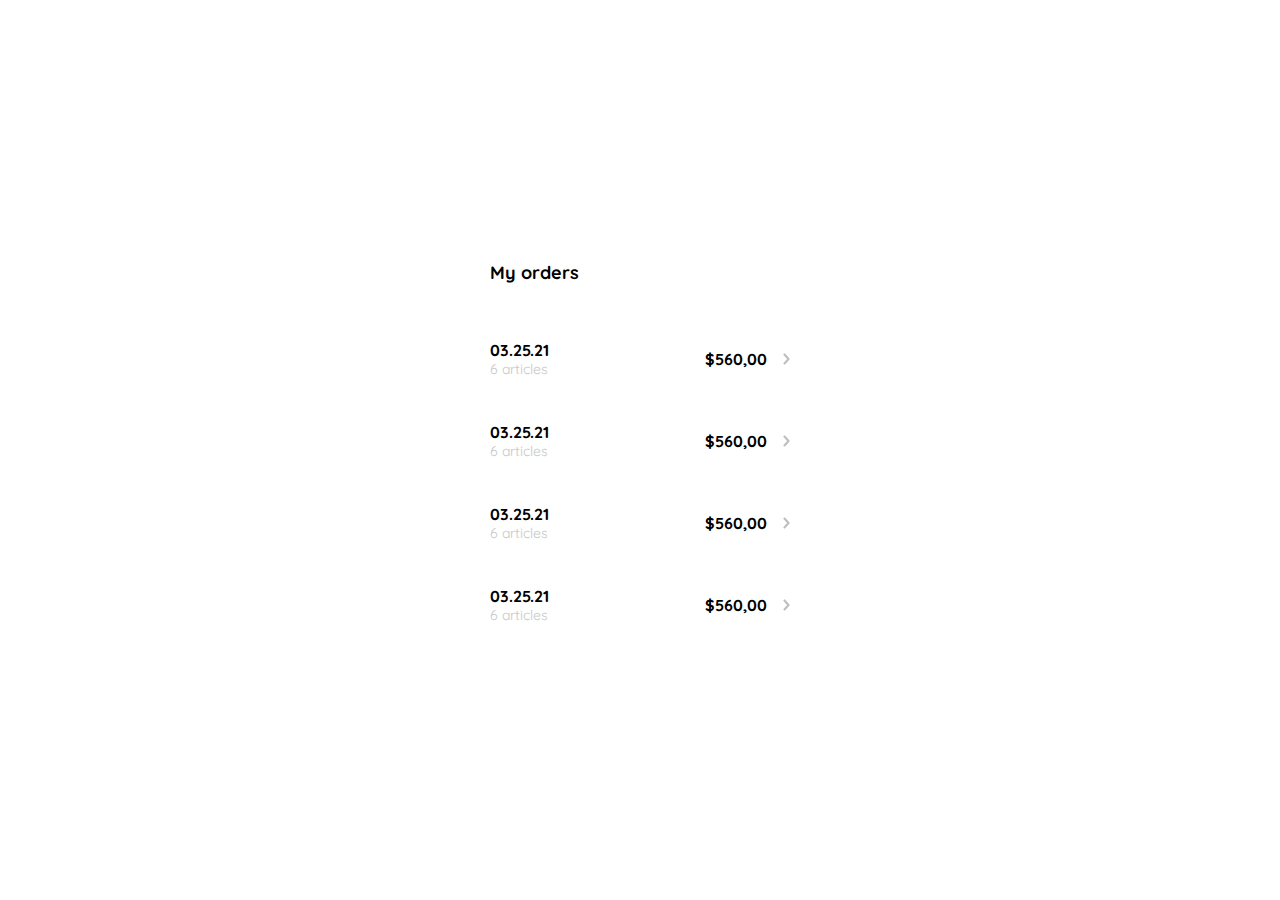
<file: my-orders.html>
<!DOCTYPE html>
<html lang="en">
<head>
    <meta charset="UTF-8">
    <meta http-equiv="X-UA-Compatible" content="IE=edge">
    <meta name="viewport" content="width=device-width, initial-scale=1.0">
    <link rel="preconnect" href="https://fonts.googleapis.com">
    <link rel="preconnect" href="https://fonts.gstatic.com" crossorigin>
    <link href="https://fonts.googleapis.com/css2?family=Quicksand:wght@300;500;700&display=swap" rel="stylesheet">
    <title>Document</title>
    <style>
        :root {
            --white: #FFFFFF;
            --black: #000000;
            --very-light-pink: #c7c7c7;
            --text-input-field: #f7f7f7;
            --hospital-green: #ACD9B2;
            --sm: 14px;
            --md: 16px;
            --lg: 18px;
        }
        body {
            font-family: 'Quicksand', sans-serif;
            margin: 0;
        }
        .my-order {
            width: 100%;
            height: 100vh;
            display: grid;
            place-items: center;
        }
        .title {
            font-size: var(--lg);
            margin-bottom: 40px;
        }
        .my-order-container {
            display: grid;
            grid-template-rows: auto 1fr auto;
            width: 300px;
        }
        .my-order-content {
            display: flex;
            flex-direction: column;
        }
        .order {
            display: grid;
            grid-template-columns: auto 1fr auto;
            gap: 16px;
            align-items: center;
            margin-bottom: 12px;
        }
        .order p:nth-child(1) {
            display: flex;
            flex-direction: column;
        }
        .order p span:nth-child(1) {
            font-size: var(--md);
            font-weight: bold;
        }
        .order p span:nth-child(2) {
            font-size: var(--sm);
            color: var(--very-light-pink);
        }
        .order p:nth-child(2) {
            text-align: end;
            font-weight: bold;
        }
        
    </style>
</head>
<body>
    <div class="my-order">
        <div class="my-order-container">
            <h1 class="title">My orders</h1>

            <div class="my-order-content">
                <div class="order">
                    <p>
                        <span>03.25.21</span>
                        <span>6 articles</span>
                    </p>
                    <p>$560,00</p>
                    <img src="./icons/flechita.svg" alt="arrow">
                </div>
                <div class="order">
                    <p>
                        <span>03.25.21</span>
                        <span>6 articles</span>
                    </p>
                    <p>$560,00</p>
                    <img src="./icons/flechita.svg" alt="arrow">
                </div>
                <div class="order">
                    <p>
                        <span>03.25.21</span>
                        <span>6 articles</span>
                    </p>
                    <p>$560,00</p>
                    <img src="./icons/flechita.svg" alt="arrow">
                </div>
                <div class="order">
                    <p>
                        <span>03.25.21</span>
                        <span>6 articles</span>
                    </p>
                    <p>$560,00</p>
                    <img src="./icons/flechita.svg" alt="arrow">
                </div>

            </div>  
        </div>
    </div>
</body>
</html>
</file>
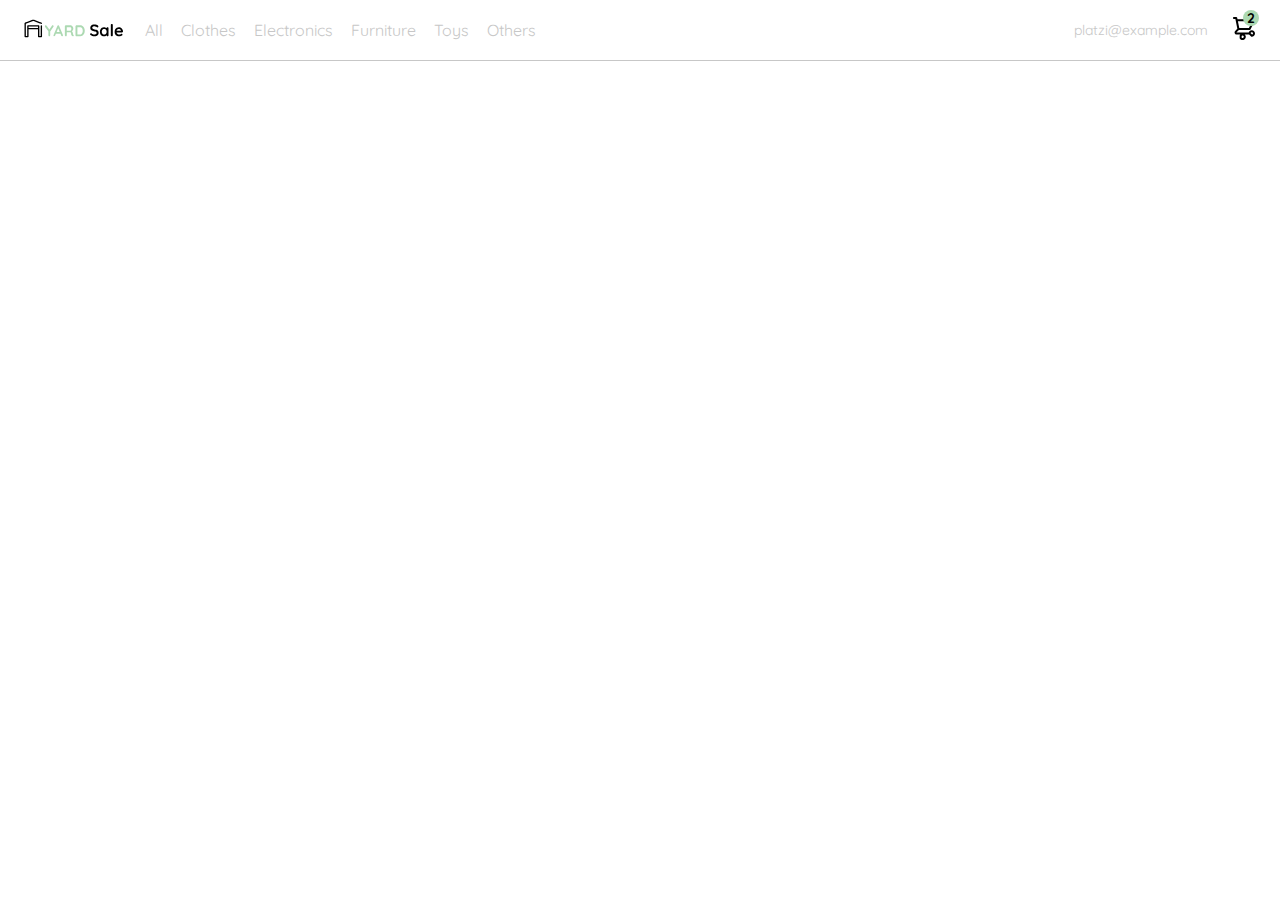
<file: navbar.html>
<!DOCTYPE html>
<html lang="en">
<head>
    <meta charset="UTF-8">
    <meta http-equiv="X-UA-Compatible" content="IE=edge">
    <meta name="viewport" content="width=device-width, initial-scale=1.0">
    <link rel="preconnect" href="https://fonts.googleapis.com">
    <link rel="preconnect" href="https://fonts.gstatic.com" crossorigin>
    <link href="https://fonts.googleapis.com/css2?family=Quicksand:wght@300;500;700&display=swap" rel="stylesheet">
    <title>Document</title>
    <style>
        :root {
            --white: #FFFFFF;
            --black: #000000;
            --very-light-pink: #c7c7c7;
            --text-input-field: #f7f7f7;
            --hospital-green: #ACD9B2;
            --sm: 14px;
            --md: 16px;
            --lg: 18px;
        }
        body {
            font-family: 'Quicksand', sans-serif;
            margin: 0;
        }
        nav {
            display: flex;
            justify-content: space-between;
            padding: 0 24px;
            border-bottom: 1px solid var(--very-light-pink);
        }
        .menu {
            display: none;
        }
        .logo {
            width: 100px;
        }
        .navbar-left ul, .navbar-right ul {
            list-style: none;
            padding: 0;
            margin: 0;
            display: flex;
            align-items: center;
            height: 60px;
        }
        .navbar-left {
            display: flex;
        }
        .navbar-left ul {
            margin-left: 12px;
        }
        .navbar-left ul li a, .navbar-right ul li a {
            text-decoration: none;
            color: var(--very-light-pink);
            border: 1px solid var(--white);
            padding: 8px;
            border-radius: 8px;
        }
        .navbar-left ul li a:hover, .navbar-right ul li a:hover {
            color: var(--hospital-green);
            border: 1px solid var(--hospital-green);
        }
        .navbar-email {
            color: var(--very-light-pink);
            font-size: var(--sm);
            margin-right: 24px;
        }
        .navbar-shopping-cart {
            position: relative;
        }
        .navbar-shopping-cart div {
            width: 16px;
            height: 16px;
            background-color: var(--hospital-green);
            border-radius: 50%;
            font-size: var(--sm);
            font-weight: bold;
            position: absolute;
            top: -6px;
            right: -3px;
            display: flex;
            justify-content: center;
            align-items: center;
        }
        @media (max-width: 640px) {
            .menu {
                display: block;
            }
            .navbar-left ul {
                display: none;
            }
            .navbar-email {
                display: none;
            }
        }
    </style>
</head>
<body>
    <nav>
        <img src="./icons/icon_menu.svg" alt="menu" class="menu">

        <div class="navbar-left">
            <img src="./logos/logo_yard_sale.svg" alt="logo" class="logo">

            <ul>
                <li>
                    <a href="/">All</a>
                </li>
                <li>
                    <a href="/">Clothes</a>
                </li>
                <li>
                    <a href="/">Electronics</a>
                </li>
                <li>
                    <a href="/">Furniture</a>
                </li>
                <li>
                    <a href="/">Toys</a>
                </li>
                <li>
                    <a href="/">Others</a>
                </li>
            </ul>
        </div>
        <div class="navbar-right">
            <ul>
                <li class="navbar-email">platzi@example.com</li>
                <li class="navbar-shopping-cart">
                    <img src="./icons/icon_shopping_cart.svg" alt="shopping cart">
                    <div>2</div>
                </li>
            </ul>
        </div>
    </nav>
</body>
</html>
</file>
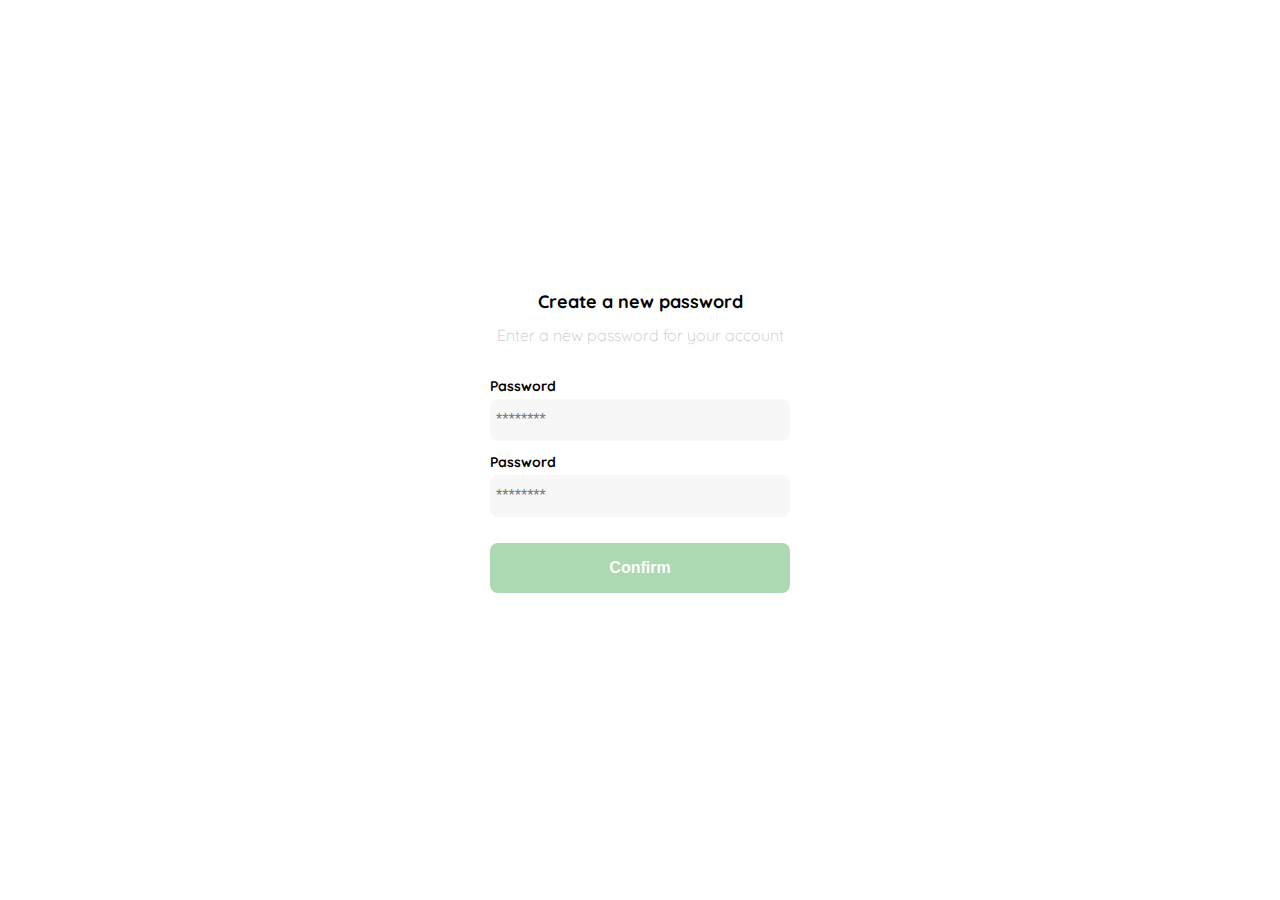
<file: new-password.html>
<!DOCTYPE html>
<html lang="en">
<head>
    <meta charset="UTF-8">
    <meta http-equiv="X-UA-Compatible" content="IE=edge">
    <meta name="viewport" content="width=device-width, initial-scale=1.0">
    <link rel="preconnect" href="https://fonts.googleapis.com">
    <link rel="preconnect" href="https://fonts.gstatic.com" crossorigin>
    <link href="https://fonts.googleapis.com/css2?family=Quicksand:wght@300;500;700&display=swap" rel="stylesheet">
    <title>Document</title>
    <style>
        :root {
            --white: #FFFFFF;
            --black: #000000;
            --very-light-pink: #c7c7c7;
            --text-input-field: #f7f7f7;
            --hospital-green: #ACD9B2;
            --sm: 14px;
            --md: 16px;
            --lg: 18px;
        }
        body {
            font-family: 'Quicksand', sans-serif;
            margin: 0;
        }
        .login {
            width: 100%;
            height: 100vh;
            display: grid;
            place-items: center;
        }
        .form-container {
            display: grid;
            grid-template-rows: auto 1fr auto;
            width: 300px;
        }
        .logo {
            width: 150px;
            margin-bottom: 48px;
            justify-self: center;
            display: none;
        }
        .title {
            font-size: var(--lg);
            margin-bottom: 12px;
            text-align: center;
        }
        .subtitle {
            color: var(--very-light-pink);
            font-size: var(--md);
            font-weight: 300;
            margin-top: 0;
            margin-bottom: 32px;
            text-align: center;
        }
        .form {
            display: flex;
            flex-direction: column;
        }
        .label {
            font-size: var(--sm);
            font-weight: bold;
            margin-bottom: 4px;
        }
        .input {
            background-color: var(--text-input-field);
            border: none;
            border-radius: 8px;
            height: 30px;
            font-size: var(--md);
            padding: 6px;
            margin-bottom: 12px;
        }
        .primary-button {
            background-color: var(--hospital-green);
            border-radius: 8px;
            border: none;
            color: var(--white);
            width: 100%;
            cursor: pointer;
            font-size: var(--md);
            font-weight: bold;
            height: 50px;
        }
        .login-button {
            margin-top: 14px;
            margin-bottom: 30px;
        }

        @media (max-width: 640px) {
            .logo {
                display: block;
            }
        }
    </style>
</head>
<body>
    <div class="login">
        <div class="form-container">
            <img src="./logos/logo_yard_sale.svg" alt="logo" class="logo">

            <h1 class="title">Create a new password</h1>
            <p class="subtitle">Enter a new password for your account</p>
            <form action="/" class="form">
                <label for="password" class="label">Password</label>
                <input type="password" id="password" placeholder="********" class="input input-password">
                <label for="new-password" class="label">Password</label>
                <input type="password" id="new-password" placeholder="********" class="input input-password">
                <input type="submit" value="Confirm" class="primary-button login-button">
            </form>
        </div>
    </div>
</body>
</html>
</file>
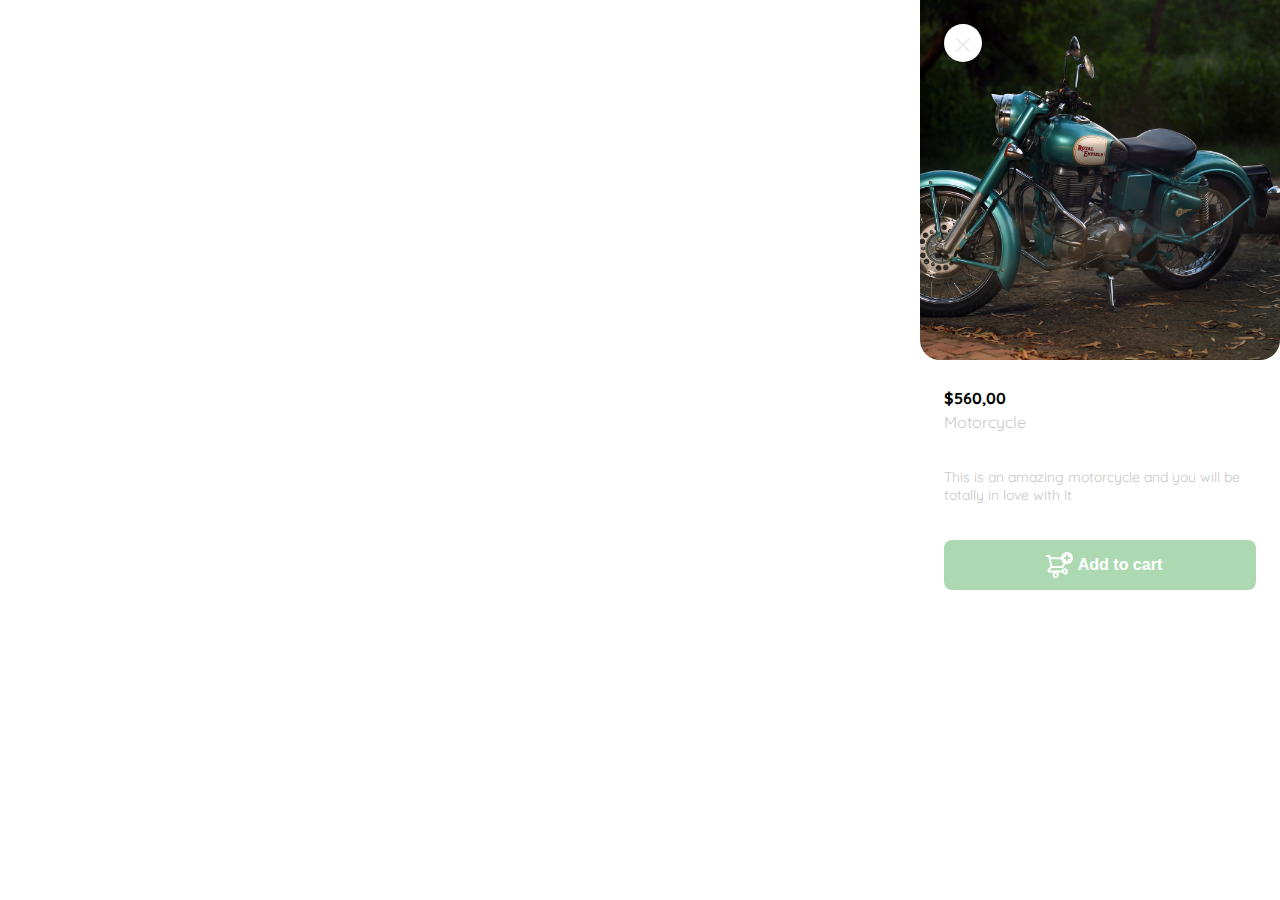
<file: product-detail.html>
<!DOCTYPE html>
<html lang="en">
<head>
    <meta charset="UTF-8">
    <meta http-equiv="X-UA-Compatible" content="IE=edge">
    <meta name="viewport" content="width=device-width, initial-scale=1.0">
    <link rel="preconnect" href="https://fonts.googleapis.com">
    <link rel="preconnect" href="https://fonts.gstatic.com" crossorigin>
    <link href="https://fonts.googleapis.com/css2?family=Quicksand:wght@300;500;700&display=swap" rel="stylesheet">
    <title>Document</title>
    <style>
        :root {
            --white: #FFFFFF;
            --black: #000000;
            --very-light-pink: #c7c7c7;
            --text-input-field: #f7f7f7;
            --hospital-green: #ACD9B2;
            --sm: 14px;
            --md: 16px;
            --lg: 18px;
        }
        body {
            font-family: 'Quicksand', sans-serif;
            margin: 0;
        }
        .product-detail {
            width: 360px;
            padding-bottom: 24px;
            position: absolute;
            right: 0;
        }
        .product-detail-close {
            background: var(--white);
            width: 14px;
            height: 14px;
            position: absolute;
            top: 24px;
            left: 24px;
            padding: 12px;
            border-radius: 50%;
        }
        .product-detail-close:hover {
            cursor: pointer;
        }
        .product-detail >img:nth-child(2) {
            width: 100%;
            height: 360px;
            object-fit: cover;
            border-radius: 0 0 20px 20px;
        }
        .product-info {
            margin: 24px 24px 0 24px;
        }
        .product-info p:nth-child(1) {
            font-weight: bold;
            font-size: var(--md);
            margin-top: 0;
            margin-bottom: 4px;
        }
        .product-info p:nth-child(2) {
            color: var(--very-light-pink);
            font-size: var(--md);
            margin-top: 0;
            margin-bottom: 36px;
        }
        .product-info p:nth-child(3) {
            color: var(--very-light-pink);
            font-size: var(--sm);
            margin-top: 0;
            margin-bottom: 36px;
        }
        .primary-button {
            background-color: var(--hospital-green);
            border-radius: 8px;
            border: none;
            color: var(--white);
            width: 100%;
            cursor: pointer;
            font-size: var(--md);
            font-weight: bold;
            height: 50px;
        }
        .add-to-cart-button {
            display: flex;
            align-items: center;
            justify-content: center;
        }
        @media (max-width: 640px) {
            .product-detail {
                width: 100%;
            }
        }
    </style>
</head>
<body>
    <aside class="product-detail">
        <div class="product-detail-close">
            <img src="./icons/icon_close.png" alt="close">
        </div>
        <img src="./products/pexels-nishant-aneja-2393821.jpg" alt="bike">
        <div class="product-info">
            <p>$560,00</p>
            <p>Motorcycle</p>
            <p>This is an amazing motorcycle and you will be totally in love with it</p>
            <button class="primary-button add-to-cart-button">
                <img src="./icons/bt_add_to_cart.svg" alt="add">
                Add to cart
            </button>
        </div>
    </aside>
</body>
</html>
</file>
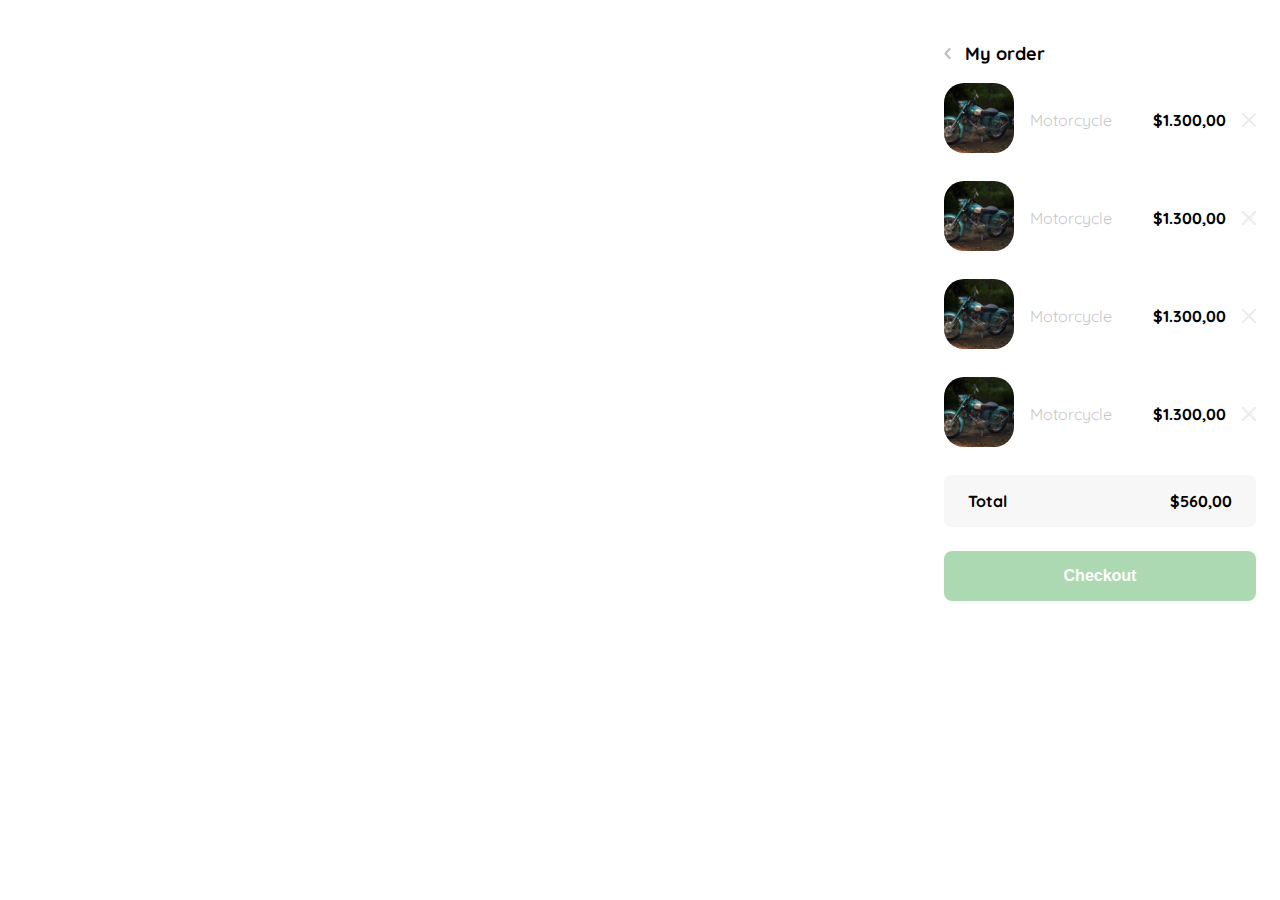
<file: shopping-cart.html>
<!DOCTYPE html>
<html lang="en">
<head>
    <meta charset="UTF-8">
    <meta http-equiv="X-UA-Compatible" content="IE=edge">
    <meta name="viewport" content="width=device-width, initial-scale=1.0">
    <link rel="preconnect" href="https://fonts.googleapis.com">
    <link rel="preconnect" href="https://fonts.gstatic.com" crossorigin>
    <link href="https://fonts.googleapis.com/css2?family=Quicksand:wght@300;500;700&display=swap" rel="stylesheet">
    <title>Document</title>
    <style>
        :root {
            --white: #FFFFFF;
            --black: #000000;
            --very-light-pink: #c7c7c7;
            --text-input-field: #f7f7f7;
            --hospital-green: #ACD9B2;
            --sm: 14px;
            --md: 16px;
            --lg: 18px;
        }
        body {
            font-family: 'Quicksand', sans-serif;
            margin: 0;
        }
        .product-detail {
            width: 360px;
            padding: 24px;
            box-sizing: border-box;
            position: absolute;
            right: 0;
        }
        .title-container {
            display: flex;
        }
        .title-container img {
            transform: rotate(180deg);
            margin-right: 14px;
        }
        .title {
            font-size: var(--lg);
            font-weight: bold;
        }
        .order {
            display: grid;
            grid-template-columns: auto 1fr;
            gap: 16px;
            align-items: center;
            background-color: var(--text-input-field);
            margin-bottom: 24px;
            border-radius: 8px;
            padding: 0 24px;
        }
        .order p:nth-child(1) {
            display: flex;
            flex-direction: column;
        }
        .order p span:nth-child(1) {
            font-size: var(--md);
            font-weight: bold;
        }
        .order p:nth-child(2) {
            text-align: end;
            font-weight: bold;
        }
        .shopping-cart {
            display: grid;
            grid-template-columns: auto 1fr auto auto;
            gap: 16px;
            margin-bottom: 24px;
            align-items: center;
        }
        .shopping-cart figure {
            margin: 0;
        }
        .shopping-cart figure img {
            width: 70px;
            height: 70px;
            border-radius: 20px;
            object-fit: cover;
        }
        .shopping-cart p:nth-child(2) {
            color: var(--very-light-pink);
        }
        .shopping-cart p:nth-child(3) {
            font-size: var(--md);
            font-weight: bold;
        }
        .primary-button {
            background-color: var(--hospital-green);
            border-radius: 8px;
            border: none;
            color: var(--white);
            width: 100%;
            cursor: pointer;
            font-size: var(--md);
            font-weight: bold;
            height: 50px;
        }
        @media (max-width: 640px) {
            .product-detail {
                width: 100%;
            }
        }
    </style>
</head>
<body>
    <aside class="product-detail">
        <div class="title-container">
            <img src="./icons/flechita.svg" alt="arrow">
            <p class="title">My order</p>
        </div>
        <div class="my-order-content">
            

            <div class="shopping-cart">
                <figure>
                    <img src="./products/pexels-nishant-aneja-2393821.jpg" alt="Motorcycle">
                </figure>
                <p>Motorcycle</p>
                <p>$1.300,00</p>
                <img src="./icons/icon_close.png" alt="close">
            </div>
            <div class="shopping-cart">
                <figure>
                    <img src="./products/pexels-nishant-aneja-2393821.jpg" alt="Motorcycle">
                </figure>
                <p>Motorcycle</p>
                <p>$1.300,00</p>
                <img src="./icons/icon_close.png" alt="close">
            </div>
            <div class="shopping-cart">
                <figure>
                    <img src="./products/pexels-nishant-aneja-2393821.jpg" alt="Motorcycle">
                </figure>
                <p>Motorcycle</p>
                <p>$1.300,00</p>
                <img src="./icons/icon_close.png" alt="close">
            </div>
            <div class="shopping-cart">
                <figure>
                    <img src="./products/pexels-nishant-aneja-2393821.jpg" alt="Motorcycle">
                </figure>
                <p>Motorcycle</p>
                <p>$1.300,00</p>
                <img src="./icons/icon_close.png" alt="close">
            </div>

            <div class="order">
                <p>
                    <span>Total</span>
                </p>
                <p>$560,00</p>
            </div>

            <button class="primary-button">
                Checkout
            </button>
        </div>  
    </aside>
</body>
</html>
</file>
<file: styles.css>
/* General*/
:root {
    --white: #FFFFFF;
    --black: #000000;
    --very-light-pink: #c7c7c7;
    --text-input-field: #f7f7f7;
    --hospital-green: #ACD9B2;
    --sm: 14px;
    --md: 16px;
    --lg: 18px;
}
body {
    font-family: 'Quicksand', sans-serif;
    margin: 0;
}
.inactive {
    display: none;
}

/*Navbar (general)*/
nav {
    display: flex;
    justify-content: space-between;
    padding: 0 24px;
    border-bottom: 1px solid var(--very-light-pink);
}
.menu {
    display: none;
}
.logo {
    width: 100px;
}
.navbar-left ul, .navbar-right ul {
    list-style: none;
    padding: 0;
    margin: 0;
    display: flex;
    align-items: center;
    height: 60px;
}
.navbar-left {
    display: flex;
}
.navbar-left ul {
    margin-left: 12px;
}
.navbar-left ul li a, .navbar-right ul li a {
    text-decoration: none;
    color: var(--very-light-pink);
    border: 1px solid var(--white);
    padding: 8px;
    border-radius: 8px;
}
.navbar-left ul li a:hover, .navbar-right ul li a:hover {
    color: var(--hospital-green);
    border: 1px solid var(--hospital-green);
}
.navbar-email {
    color: var(--very-light-pink);
    cursor: pointer;
    font-size: var(--sm);
    margin-right: 24px;
}
.navbar-shopping-cart {
    cursor: pointer;
    position: relative;
}
.navbar-shopping-cart div {
    width: 16px;
    height: 16px;
    background-color: var(--hospital-green);
    border-radius: 50%;
    font-size: var(--sm);
    font-weight: bold;
    position: absolute;
    top: -6px;
    right: -3px;
    display: flex;
    justify-content: center;
    align-items: center;
}

/*Menu en Desktop*/
.desktop-menu {
    position: absolute;
    top: 60px;
    right: 70px;
    background: var(--white);
    width: 100px;
    height: auto;
    border: 1px solid var(--very-light-pink);
    border-radius: 6px;
    padding: 20px 20px 0 20px;
}
.desktop-menu ul {
    list-style: none;
    padding: 0;
    margin: 0;
}
.desktop-menu ul li {
    text-align: end;
}
.desktop-menu ul li:nth-child(1), .desktop-menu ul li:nth-child(2) {
    font-weight: bold;
}
.desktop-menu ul li:last-child {
    padding-top: 20px;
    border-top: 1px solid var(--very-light-pink);
}
.desktop-menu ul li:last-child a{
    color: var(--hospital-green);
    font-size: var(--sm);
}
.desktop-menu ul li a{
    color: var(--black);
    text-decoration: none;
    margin-bottom: 20px;
    display: inline-block;
}

/*Menu en mobile*/
.mobile-menu {
    background-color: var(--white);
    position: absolute;
    top: 60px;
    padding: 24px;
    left: 0;
    width: 100%;
}
.mobile-menu a {
    text-decoration: none;
    color: var(--black);
    font-weight: bold;
}
.mobile-menu ul {
    padding: 0;
    margin: 24px 0 0;
    list-style: none;
}
.mobile-menu ul li {
    margin-bottom: 24px;
}
.email {
    font-size: var(--sm);
    font-weight: 300 !important;
}
.mobile-menu ul:nth-child(1) {
    border-bottom: 1px solid var(--very-light-pink);
}
.sign-out {
    font-size: var(--sm);
    color: var(--hospital-green) !important;
}


/*Aside (Product detail y Shopping Cart*/
aside {
    background-color: var(--white);
    width: 360px;
    box-sizing: border-box;
    position: absolute;
    right: 0;
}

/*Shopping Cart*/
#shoppingCartContainer {
    padding: 0 24px;
}
.title-container {
    display: flex;
}
.title-container img {
    transform: rotate(180deg);
    margin-right: 14px;
}
.title {
    font-size: var(--lg);
    font-weight: bold;
}
.order {
    display: grid;
    grid-template-columns: auto 1fr;
    gap: 16px;
    align-items: center;
    background-color: var(--text-input-field);
    margin-bottom: 24px;
    border-radius: 8px;
    padding: 0 24px;
}
.order p:nth-child(1) {
    display: flex;
    flex-direction: column;
}
.order p span:nth-child(1) {
    font-size: var(--md);
    font-weight: bold;
}
.order p:nth-child(2) {
    text-align: end;
    font-weight: bold;
}
.shopping-cart {
    display: grid;
    grid-template-columns: auto 1fr auto auto;
    gap: 16px;
    margin-bottom: 24px;
    align-items: center;
}
.shopping-cart figure {
    margin: 0;
}
.shopping-cart figure img {
    width: 70px;
    height: 70px;
    border-radius: 20px;
    object-fit: cover;
}
.shopping-cart p:nth-child(2) {
    color: var(--very-light-pink);
}
.shopping-cart p:nth-child(3) {
    font-size: var(--md);
    font-weight: bold;
}
.primary-button {
    background-color: var(--hospital-green);
    border-radius: 8px;
    border: none;
    color: var(--white);
    width: 100%;
    cursor: pointer;
    font-size: var(--md);
    font-weight: bold;
    height: 50px;
}

/*Product Detail*/
.product-detail-close {
    background: var(--white);
    width: 14px;
    height: 14px;
    position: absolute;
    top: 24px;
    left: 24px;
    padding: 12px;
    border-radius: 50%;
}
.product-detail-close:hover {
    cursor: pointer;
}
#productDetail >img:nth-child(2) {
    width: 100%;
    height: 360px;
    object-fit: cover;
    border-radius: 0 0 20px 20px;
}
#productDetail .product-info {
    margin: 24px 24px 0 24px;
}
#productDetail .product-info p:nth-child(1) {
    font-weight: bold;
    font-size: var(--md);
    margin-top: 0;
    margin-bottom: 4px;
}
#productDetail .product-info p:nth-child(2) {
    color: var(--very-light-pink);
    font-size: var(--md);
    margin-top: 0;
    margin-bottom: 36px;
}
#productDetail .product-info p:nth-child(3) {
    color: var(--very-light-pink);
    font-size: var(--sm);
    margin-top: 0;
    margin-bottom: 36px;
}
.primary-button {
    background-color: var(--hospital-green);
    border-radius: 8px;
    border: none;
    color: var(--white);
    width: 100%;
    cursor: pointer;
    font-size: var(--md);
    font-weight: bold;
    height: 50px;
}
.add-to-cart-button {
    display: flex;
    align-items: center;
    justify-content: center;
}

/*Products list*/
.cards-container {
    display: grid;
    grid-template-columns: repeat(auto-fill, 240px);
    gap: 26px;
    place-content: center;
    margin-top: 20px;
}
.product-card {
    width: 240px;
}
.product-card img {
    width: 240px;
    height: 240px;
    border-radius: 20px;
    object-fit: cover;
}
.product-card .product-info {
    display: flex;
    justify-content: space-between;
    align-items: center;
    margin-top: 12px;
}
.product-card .product-info figure {
    margin: 0;
}
.product-card .product-info figure img {
    width: 35px;
    height: 35px;
}
.product-card .product-info div p:nth-child(1) {
    font-weight: bold;
    font-size: ver(--md);
    margin-top: 0;
    margin-bottom: 4px;
}
.product-card .product-info div p:nth-child(2) {
    font-size: ver(--sm);
    margin-top: 0;
    margin-bottom: 0;
    color: var(--very-light-pink);
}


@media (max-width: 640px) {
    .menu {
        display: block;
    }
    .navbar-left ul {
        display: none;
    }
    .navbar-email {
        display: none;
    }
    .desktop-menu {
        display: none;
    }
    aside {
        width: 100%;
    }
    .cards-container {
        grid-template-columns: repeat(auto-fill, 140px);
    }
    .product-card {
        width: 140px;
    }
    .product-card img {
        width: 140px;
        height: 140px;
    }
}

@media (min-width: 641px) {
    .mobile-menu {
        display: none;
    }
}
</file>
